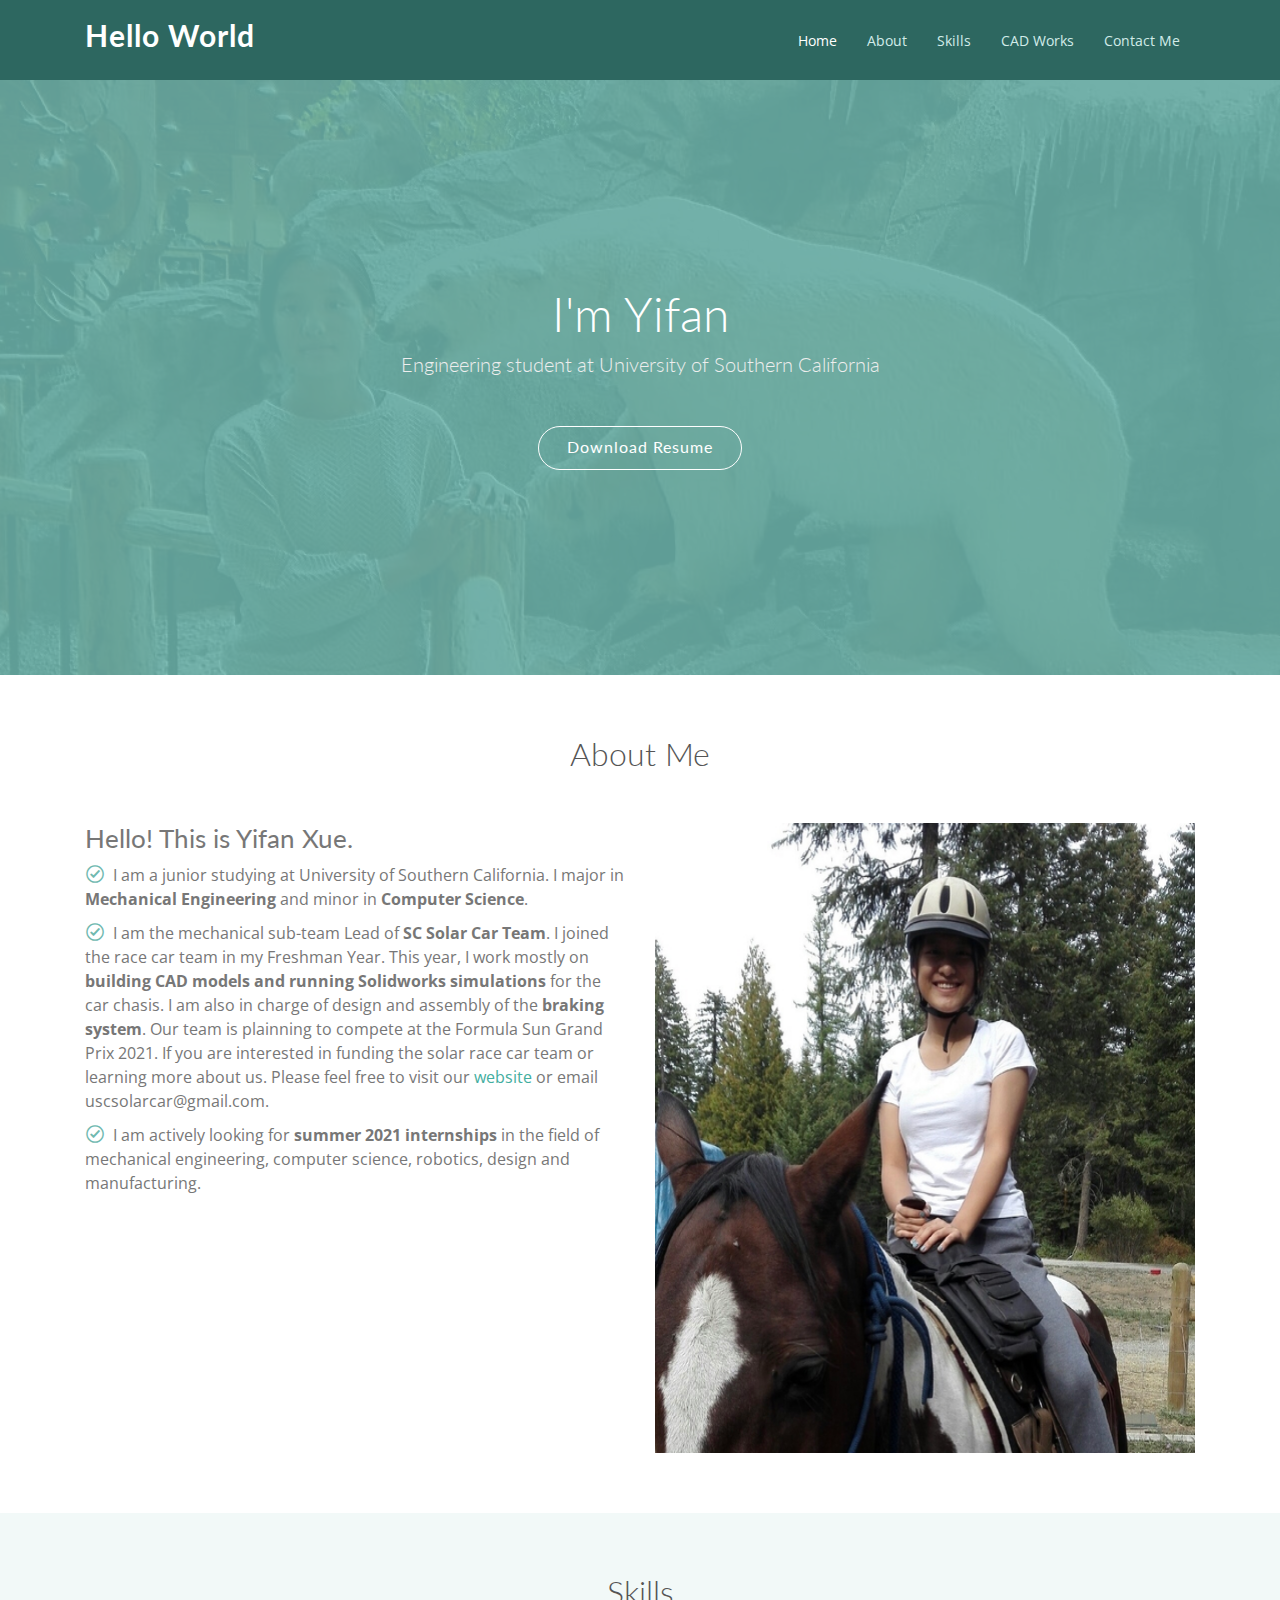
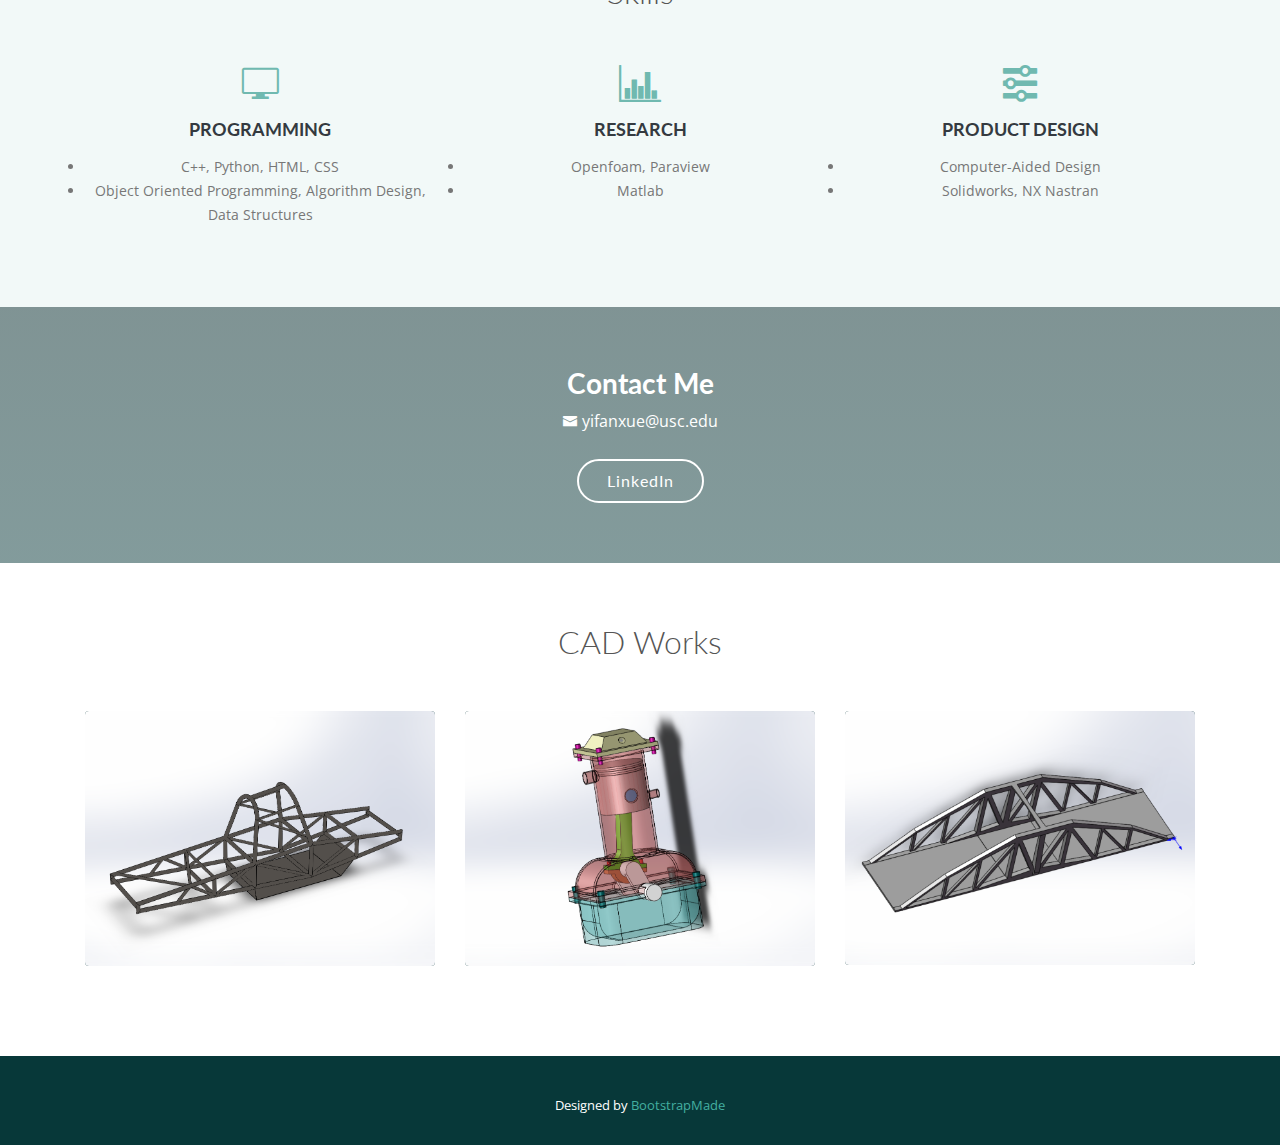
<file: index.html>
<!DOCTYPE html>
<html lang="en">

<head>
  <meta charset="utf-8">
  <meta content="width=device-width, initial-scale=1.0" name="viewport">

  <title>Yifan's Homepage</title>
  <meta content="" name="descriptison">
  <meta content="" name="keywords">

  <!-- Favicons -->
  <link href="assets/img/favicon.png" rel="icon">
  <link href="assets/img/apple-touch-icon.png" rel="apple-touch-icon">

  <!-- Google Fonts -->
  <link href="https://fonts.googleapis.com/css?family=Open+Sans:300,300i,400,400i,600,600i,700,700i|Lato:400,300,700,900" rel="stylesheet">

  <!-- Vendor CSS Files -->
  <link href="assets/vendor/bootstrap/css/bootstrap.min.css" rel="stylesheet">
  <link href="assets/vendor/icofont/icofont.min.css" rel="stylesheet">
  <link href="assets/vendor/venobox/venobox.css" rel="stylesheet">
  <link href="assets/vendor/owl.carousel/assets/owl.carousel.min.css" rel="stylesheet">

  <!-- Template Main CSS File -->
  <link href="assets/css/style.css" rel="stylesheet">

  <!-- =======================================================
  * Template Name: Amoeba - v2.2.0
  * Template URL: https://bootstrapmade.com/free-one-page-bootstrap-template-amoeba/
  * Author: BootstrapMade.com
  * License: https://bootstrapmade.com/license/
  ======================================================== -->
</head>

<body>

  <!-- ======= Header ======= -->
  <header id="header" class="fixed-top">
    <div class="container">

      <div class="logo float-left">
        <h1 class="text-light"><a href="index.html"><span>Hello World</span></a></h1>
        <!-- Uncomment below if you prefer to use an image logo -->
        <!-- <a href="index.html"><img src="assets/img/logo.png" alt="" class="img-fluid"></a>-->
      </div>

      <nav class="nav-menu float-right d-none d-lg-block">
        <ul>
          <li class="active"><a href="index.html">Home</a></li>
          <li><a href="#about">About</a></li>
          <li><a href="#skills">Skills</a></li>
          <li><a href="#CAD">CAD Works</a></li>
          <!-- <li><a href="#coding">Coding Projects</a></li> -->
          <!-- <li><a href="#research">Research</a></li> -->
          <li><a href="#contact">Contact Me</a></li>
        </ul>
      </nav><!-- .nav-menu -->

    </div>
  </header><!-- End #header -->

  <!-- ======= Hero Section ======= -->
  <section id="hero">
    <div class="hero-container">
      <h1>I'm Yifan</h1>
      <h2>Engineering student at University of Southern California</h2>
      <a class="btn-get-started scrollto" href="document/Resume_Yifan Xue.pdf" download>
            Download Resume
      </a>
    </div>
  </section><!-- #hero -->

  <main id="main">

    <!-- ======= About Us Section ======= -->
    <section id="about" class="about">
      <div class="container">

        <div class="section-title">
          <h2>About Me</h2>
        </div>

        <div class="row">
          <div class="col-lg-6 order-1 order-lg-2">
            <img src="assets/img/yf_pic.jpg" class="img-fluid mx-auto d-block  h-70vh alt="">
          </div>
          <div class="col-lg-6 pt-4 pt-lg-0 order-2 order-lg-1">
            <h3>Hello! This is Yifan Xue.</h3>
            <ul>
              <li><i class="icofont-check-circled"></i>
                I am a junior studying at University of Southern California. I major in <a class="font-weight-bold">Mechanical Engineering</a> and minor in <a class="font-weight-bold">Computer Science</a>.
              </li>
              <li><i class="icofont-check-circled"></i>
                I am the mechanical sub-team Lead of <a class="font-weight-bold">SC Solar Car Team</a>. I joined the race car team in my Freshman Year. This year, I work mostly on <a class="font-weight-bold">building CAD models and running Solidworks simulations</a> for the car chasis. I am also in charge of design and assembly of the <a class="font-weight-bold">braking system</a>. Our team is plainning to compete at the Formula Sun Grand Prix 2021. If you are interested in funding the solar race car team or learning more about us. Please feel free to visit our <a href="http://www.uscsolarcar.com/"> website </a> or email uscsolarcar@gmail.com.
              </li>
              <li><i class="icofont-check-circled"></i>
                I am actively looking for <a class="font-weight-bold">summer 2021 internships</a> in the field of mechanical engineering, computer science, robotics, design and manufacturing.
              </li>              
            </ul>
          </div>
        </div>

      </div>
    </section><!-- End About Us Section -->

    <!-- ======= Services Section ======= -->
    <section id="skills" class="skills section-bg">
      <div class="container">

        <div class="section-title">
          <h2>Skills</h2>
        </div>

        <div class="row">
          <div class="col-lg-4 col-md-6 icon-box">
            <div class="icon"><i class="icofont-computer"></i></div>
            <h4 class="title"><a href="">Programming</a></h4>
            <div class="description">
              <li>C++, Python, HTML, CSS</li>
              <li>Object Oriented Programming, Algorithm Design, Data Structures</li>
            </div>
          </div>
          <div class="col-lg-4 col-md-6 icon-box">
            <div class="icon"><i class="icofont-chart-bar-graph"></i></div>
            <h4 class="title"><a href="">Research</a></h4>
            <div class="description">
              <li>Openfoam, Paraview</li>
              <li>Matlab</li>
            </div>          
          </div>
          <div class="col-lg-4 col-md-6 icon-box">
            <div class="icon"><i class="icofont-settings"></i></div>
            <h4 class="title"><a href="">Product Design</a></h4>
            <div class="description">
              <li>Computer-Aided Design</li>
              <li>Solidworks, NX Nastran</li>
            </div>
          </div>
        </div>

      </div>
    </section><!-- End Services Section -->

    <!-- ======= Contact-Me Section ======= -->
    <section class="call-to-action" id="contact">
      <div class="container">

        <div class="text-center">
          <h3>Contact Me</h3>
            <div class="info">
              <p> <i class="icofont-envelope"></i> yifanxue@usc.edu</p>
            </div>
          <a class="cta-btn" href="https://www.linkedin.com/in/yifan-xue-523168178/">LinkedIn</a>
        </div>

      </div>
    </section><!-- End Contact-Me Section -->

    <!-- ======= CAD Works Section ======= -->
    <section id="CAD" class="portfolio">
      <div class="container">

        <div class="section-title">
          <h2>CAD Works</h2>
        </div>

<!--switching bar-->

<!--         <div class="row">
          <div class="col-lg-12">
            <ul id="portfolio-flters">
              <li data-filter="*" class="filter-active">All</li>
              <li data-filter=".filter-app">App</li>
              <li data-filter=".filter-card">Card</li>
              <li data-filter=".filter-web">Web</li>
            </ul>
          </div>
        </div> -->

        <div class="row portfolio-container">

          <div class="col-lg-4 col-md-6 filter-app">
            <div class="portfolio-item">
              <img src="assets/img/chasis_model.PNG" class="img-fluid" alt="">
              <div class="portfolio-info">
                <h3><a href="assets/img/chasis_sim.PNG" data-gall="portfolioGallery" class="venobox" title="Solar Car">
                  <div class="work_detail">
                    <p class="mb-2">SC Solar Car</p>
                    <h4 class="mb-0">Car Chasis & Roll Cage</h4>
                  </div>
                </a></h3>
              </div>
            </div>
          </div>

          <div class="col-lg-4 col-md-6 filter-web">
            <div class="portfolio-item">
              <img src="assets/img/engine.PNG" class="img-fluid" alt="">
              <div class="portfolio-info">
                <h3><a href="assets/img/engine.gif" data-gall="portfolioGallery" class="venobox" title="Engine">
                  <div class="work_detail">
                    <p class="mb-2">Academic Project</p>
                    <h4 class="mb-0">Two Stroke Engine</h4>
                  </div>
                </a></h3>
              </div>
            </div>
          </div>

          <div class="col-lg-4 col-md-6 filter-app">
            <div class="portfolio-item">
              <img src="assets/img/bridge_model.PNG" class="img-fluid" alt="">
              <div class="portfolio-info">
                <h3><a href="assets/img/bridge_sim.PNG" data-gall="portfolioGallery" class="venobox" title="Bridge">
                  <div class="work_detail">
                    <p class="mb-2">Design Project</p>
                    <h4 class="mb-0">3D-Printing Bridge</h4>
                  </div>
                </a></h3>
              </div>
            </div>
          </div>


        </div>

      </div>
    </section><!-- End CAD Works Section -->

  </main><!-- End #main -->

  <!-- ======= Footer ======= -->
  <footer id="footer">
    <div class="container">
      <div class="credits">
        <!-- All the links in the footer should remain intact. -->
        <!-- You can delete the links only if you purchased the pro version. -->
        <!-- Licensing information: https://bootstrapmade.com/license/ -->
        <!-- Purchase the pro version with working PHP/AJAX contact form: https://bootstrapmade.com/free-one-page-bootstrap-template-amoeba/ -->
        Designed by <a href="https://bootstrapmade.com/">BootstrapMade</a>
      </div>
    </div>
  </footer><!-- End #footer -->

  <a href="#" class="back-to-top"><i class="icofont-simple-up"></i></a>

  <!-- Vendor JS Files -->
  <script src="assets/vendor/jquery/jquery.min.js"></script>
  <script src="assets/vendor/bootstrap/js/bootstrap.bundle.min.js"></script>
  <script src="assets/vendor/jquery.easing/jquery.easing.min.js"></script>
  <script src="assets/vendor/php-email-form/validate.js"></script>
  <script src="assets/vendor/isotope-layout/isotope.pkgd.min.js"></script>
  <script src="assets/vendor/venobox/venobox.min.js"></script>
  <script src="assets/vendor/owl.carousel/owl.carousel.min.js"></script>

  <!-- Template Main JS File -->
  <script src="assets/js/main.js"></script>

</body>

</html>
</file>
<file: assets/vendor/venobox/venobox.css>
/* ------ venobox.css --------*/
.vbox-overlay *, .vbox-overlay *:before, .vbox-overlay *:after{
    -webkit-backface-visibility: hidden;
    -webkit-box-sizing:border-box;
    -moz-box-sizing:border-box;
    box-sizing:border-box;
}
.vbox-overlay * { 
    -webkit-backface-visibility: visible;
    backface-visibility: visible;
}
.vbox-overlay{
    display: -webkit-flex;
    display: flex;
    -webkit-flex-direction: column;
    flex-direction: column;
    -webkit-justify-content: center;
    justify-content: center;
    -webkit-align-items: center;
    align-items: center;
    position: fixed;
    left: 0;
    top: 0;
    bottom: 0;
    right: 0;
    z-index: 999999;
}

/* ----- navigation ----- */
.vbox-title{
    width: 100%;
    height: 40px;
    float: left;
    text-align: center;
    line-height: 28px;
    font-size: 12px;
    padding: 6px 50px;
    overflow: hidden;
    position: fixed;
    display: none;
    left: 0;
    z-index: 89;
}
.vbox-close{
    cursor: pointer;
    position: fixed;
    top: -1px;
    right: 0;
    width: 50px;
    height: 40px;
    padding: 6px;
    display: block;
    background-position:10px center;
    overflow: hidden;
    font-size: 24px;
    line-height: 1;
    text-align: center;
    z-index: 99;
}
.vbox-left{
    cursor: pointer;
    position: fixed;
    left: 0;
    height: 40px;
    overflow: hidden;
    line-height: 28px;
    font-size: 12px;
    z-index: 99;
    display: flex;
    align-items:center;
}
.vbox-num{
    display: inline-block;
    margin: 6px 0 6px 15px;
}
/* ----- Social share ----- */
.vbox-share{
    line-height: 28px;
    font-size: 12px;
    overflow: hidden;
    position: fixed;
    left: 0;
    z-index: 98;
    display: flex;
    align-items:center;
    justify-content: center;
    width: 100%;
    text-align: center;
}
.vbox-share svg{
    max-height: 28px;
    width: 28px;
    z-index: 10;
    margin-left: 12px;
    margin-top: 6px;
    margin-bottom: 6px;
    vertical-align: middle;
}


/* ----- navigation ARROWS ----- */
.vbox-next, .vbox-prev{
    position: fixed;
    top: 50%;
    margin-top: -15px;
    overflow: hidden;
    cursor: pointer;
    display: block;
    width: 45px;
    height: 45px;
    z-index: 99;
}
.vbox-next span, .vbox-prev span{
    position: relative;
    width: 20px;
    height: 20px;
    border: 2px solid transparent;
    border-top-color: #B6B6B6;
    border-right-color: #B6B6B6;
    text-indent: -100px;
    position: absolute;
    top: 8px;
    display: block;
}
.vbox-prev{
    left: 15px;
}
.vbox-next{
    right: 15px;
}
.vbox-prev span{
    left: 10px;
    -ms-transform: rotate(-135deg);
    -webkit-transform: rotate(-135deg);
    transform: rotate(-135deg);
}
.vbox-next span{
    -ms-transform: rotate(45deg);
    -webkit-transform: rotate(45deg);
    transform: rotate(45deg);
    right: 10px;
}
/* ------- inline window ------ */
.vbox-inline{
    width: 420px;
    height: 315px;
    height: 70vh;
    padding: 10px;
    background: #fff;
    margin: 0 auto;
    overflow: auto;
    text-align: left;
}
/* ------- Video & iFrames window ------ */
.venoframe{
    max-width: 100%;
    width: 100%;
    border: none;
    width: 100%;
    height: 260px;
    height: 70vh;
}
.venoframe.vbvid{
    height: 260px;
}
@media (min-width: 768px) {
    .venoframe, .vbox-inline{
        width: 90%;
        height: 360px;
        height: 70vh;
    }
    .venoframe.vbvid{
        width: 640px;
        height: 360px;
    }
}
@media (min-width: 992px) {
    .venoframe, .vbox-inline{
        max-width: 1200px;
        width: 80%;
        height: 540px;
        height: 70vh;
    }
    .venoframe.vbvid{
        width: 960px;
        height: 540px;
    }
}
/* 
Please do NOT edit this part! 
or at least read this note: http://i.imgur.com/7C0ws9e.gif
*/
.vbox-open{
    overflow: hidden;
}
.vbox-container{
    position: absolute;
    left: 0;
    right: 0;
    top: 0;
    bottom: 0;
    overflow-x: hidden;
    overflow-y: scroll;
    overflow-scrolling: touch;
    -webkit-overflow-scrolling: touch;
    z-index: 20;
    max-height: 100%;

}

.vbox-content{
    text-align: center;
    float: left;
    width: 100%;
    position: relative;
    overflow: hidden;
    padding: 20px 4%;
}
.vbox-container img{
    max-width: 100%;
    height: auto;
}
.vbox-figlio{
    box-shadow: 0 0 12px rgba(0,0,0,0.19), 0 6px 6px rgba(0,0,0,0.23);
    max-width: 100%;
    text-align: initial;
}
img.vbox-figlio{
    -webkit-user-select: none;
-khtml-user-select: none;
-moz-user-select: none;
-o-user-select: none;
user-select: none;
}
.vbox-content.swipe-left{
    margin-left: -200px !important;
}
.vbox-content.swipe-right{
    margin-left: 200px !important;
}
.vbox-animated{
    webkit-transition: margin 300ms ease-out;
    transition: margin 300ms ease-out;
}

/* ---------- preloader ----------
 * SPINKIT 
 * http://tobiasahlin.com/spinkit/
-------------------------------- */
.sk-double-bounce,.sk-rotating-plane{width:40px;height:40px;margin:40px auto}.sk-rotating-plane{background-color:#333;-webkit-animation:sk-rotatePlane 1.2s infinite ease-in-out;animation:sk-rotatePlane 1.2s infinite ease-in-out}@-webkit-keyframes sk-rotatePlane{0%{-webkit-transform:perspective(120px) rotateX(0) rotateY(0);transform:perspective(120px) rotateX(0) rotateY(0)}50%{-webkit-transform:perspective(120px) rotateX(-180.1deg) rotateY(0);transform:perspective(120px) rotateX(-180.1deg) rotateY(0)}100%{-webkit-transform:perspective(120px) rotateX(-180deg) rotateY(-179.9deg);transform:perspective(120px) rotateX(-180deg) rotateY(-179.9deg)}}@keyframes sk-rotatePlane{0%{-webkit-transform:perspective(120px) rotateX(0) rotateY(0);transform:perspective(120px) rotateX(0) rotateY(0)}50%{-webkit-transform:perspective(120px) rotateX(-180.1deg) rotateY(0);transform:perspective(120px) rotateX(-180.1deg) rotateY(0)}100%{-webkit-transform:perspective(120px) rotateX(-180deg) rotateY(-179.9deg);transform:perspective(120px) rotateX(-180deg) rotateY(-179.9deg)}}.sk-double-bounce{position:relative}.sk-double-bounce .sk-child{width:100%;height:100%;border-radius:50%;background-color:#333;opacity:.6;position:absolute;top:0;left:0;-webkit-animation:sk-doubleBounce 2s infinite ease-in-out;animation:sk-doubleBounce 2s infinite ease-in-out}.sk-chasing-dots .sk-child,.sk-spinner-pulse,.sk-three-bounce .sk-child{background-color:#333;border-radius:100%}.sk-double-bounce .sk-double-bounce2{-webkit-animation-delay:-1s;animation-delay:-1s}@-webkit-keyframes sk-doubleBounce{0%,100%{-webkit-transform:scale(0);transform:scale(0)}50%{-webkit-transform:scale(1);transform:scale(1)}}@keyframes sk-doubleBounce{0%,100%{-webkit-transform:scale(0);transform:scale(0)}50%{-webkit-transform:scale(1);transform:scale(1)}}.sk-wave{margin:40px auto;width:50px;height:40px;text-align:center;font-size:10px}.sk-wave .sk-rect{background-color:#333;height:100%;width:6px;display:inline-block;-webkit-animation:sk-waveStretchDelay 1.2s infinite ease-in-out;animation:sk-waveStretchDelay 1.2s infinite ease-in-out}.sk-wave .sk-rect1{-webkit-animation-delay:-1.2s;animation-delay:-1.2s}.sk-wave .sk-rect2{-webkit-animation-delay:-1.1s;animation-delay:-1.1s}.sk-wave .sk-rect3{-webkit-animation-delay:-1s;animation-delay:-1s}.sk-wave .sk-rect4{-webkit-animation-delay:-.9s;animation-delay:-.9s}.sk-wave .sk-rect5{-webkit-animation-delay:-.8s;animation-delay:-.8s}@-webkit-keyframes sk-waveStretchDelay{0%,100%,40%{-webkit-transform:scaleY(.4);transform:scaleY(.4)}20%{-webkit-transform:scaleY(1);transform:scaleY(1)}}@keyframes sk-waveStretchDelay{0%,100%,40%{-webkit-transform:scaleY(.4);transform:scaleY(.4)}20%{-webkit-transform:scaleY(1);transform:scaleY(1)}}.sk-wandering-cubes{margin:40px auto;width:40px;height:40px;position:relative}.sk-wandering-cubes .sk-cube{background-color:#333;width:10px;height:10px;position:absolute;top:0;left:0;-webkit-animation:sk-wanderingCube 1.8s ease-in-out -1.8s infinite both;animation:sk-wanderingCube 1.8s ease-in-out -1.8s infinite both}.sk-chasing-dots,.sk-spinner-pulse{width:40px;height:40px;margin:40px auto}.sk-wandering-cubes .sk-cube2{-webkit-animation-delay:-.9s;animation-delay:-.9s}@-webkit-keyframes sk-wanderingCube{0%{-webkit-transform:rotate(0);transform:rotate(0)}25%{-webkit-transform:translateX(30px) rotate(-90deg) scale(.5);transform:translateX(30px) rotate(-90deg) scale(.5)}50%{-webkit-transform:translateX(30px) translateY(30px) rotate(-179deg);transform:translateX(30px) translateY(30px) rotate(-179deg)}50.1%{-webkit-transform:translateX(30px) translateY(30px) rotate(-180deg);transform:translateX(30px) translateY(30px) rotate(-180deg)}75%{-webkit-transform:translateX(0) translateY(30px) rotate(-270deg) scale(.5);transform:translateX(0) translateY(30px) rotate(-270deg) scale(.5)}100%{-webkit-transform:rotate(-360deg);transform:rotate(-360deg)}}@keyframes sk-wanderingCube{0%{-webkit-transform:rotate(0);transform:rotate(0)}25%{-webkit-transform:translateX(30px) rotate(-90deg) scale(.5);transform:translateX(30px) rotate(-90deg) scale(.5)}50%{-webkit-transform:translateX(30px) translateY(30px) rotate(-179deg);transform:translateX(30px) translateY(30px) rotate(-179deg)}50.1%{-webkit-transform:translateX(30px) translateY(30px) rotate(-180deg);transform:translateX(30px) translateY(30px) rotate(-180deg)}75%{-webkit-transform:translateX(0) translateY(30px) rotate(-270deg) scale(.5);transform:translateX(0) translateY(30px) rotate(-270deg) scale(.5)}100%{-webkit-transform:rotate(-360deg);transform:rotate(-360deg)}}.sk-spinner-pulse{-webkit-animation:sk-pulseScaleOut 1s infinite ease-in-out;animation:sk-pulseScaleOut 1s infinite ease-in-out}@-webkit-keyframes sk-pulseScaleOut{0%{-webkit-transform:scale(0);transform:scale(0)}100%{-webkit-transform:scale(1);transform:scale(1);opacity:0}}@keyframes sk-pulseScaleOut{0%{-webkit-transform:scale(0);transform:scale(0)}100%{-webkit-transform:scale(1);transform:scale(1);opacity:0}}.sk-chasing-dots{position:relative;text-align:center;-webkit-animation:sk-chasingDotsRotate 2s infinite linear;animation:sk-chasingDotsRotate 2s infinite linear}.sk-chasing-dots .sk-child{width:60%;height:60%;display:inline-block;position:absolute;top:0;-webkit-animation:sk-chasingDotsBounce 2s infinite ease-in-out;animation:sk-chasingDotsBounce 2s infinite ease-in-out}.sk-chasing-dots .sk-dot2{top:auto;bottom:0;-webkit-animation-delay:-1s;animation-delay:-1s}@-webkit-keyframes sk-chasingDotsRotate{100%{-webkit-transform:rotate(360deg);transform:rotate(360deg)}}@keyframes sk-chasingDotsRotate{100%{-webkit-transform:rotate(360deg);transform:rotate(360deg)}}@-webkit-keyframes sk-chasingDotsBounce{0%,100%{-webkit-transform:scale(0);transform:scale(0)}50%{-webkit-transform:scale(1);transform:scale(1)}}@keyframes sk-chasingDotsBounce{0%,100%{-webkit-transform:scale(0);transform:scale(0)}50%{-webkit-transform:scale(1);transform:scale(1)}}.sk-three-bounce{margin:40px auto;width:80px;text-align:center}.sk-three-bounce .sk-child{width:20px;height:20px;display:inline-block;-webkit-animation:sk-three-bounce 1.4s ease-in-out 0s infinite both;animation:sk-three-bounce 1.4s ease-in-out 0s infinite both}.sk-circle .sk-child:before,.sk-fading-circle .sk-circle:before{display:block;border-radius:100%;content:'';background-color:#333}.sk-three-bounce .sk-bounce1{-webkit-animation-delay:-.32s;animation-delay:-.32s}.sk-three-bounce .sk-bounce2{-webkit-animation-delay:-.16s;animation-delay:-.16s}@-webkit-keyframes sk-three-bounce{0%,100%,80%{-webkit-transform:scale(0);transform:scale(0)}40%{-webkit-transform:scale(1);transform:scale(1)}}@keyframes sk-three-bounce{0%,100%,80%{-webkit-transform:scale(0);transform:scale(0)}40%{-webkit-transform:scale(1);transform:scale(1)}}.sk-circle{margin:40px auto;width:40px;height:40px;position:relative}.sk-circle .sk-child{width:100%;height:100%;position:absolute;left:0;top:0}.sk-circle .sk-child:before{margin:0 auto;width:15%;height:15%;-webkit-animation:sk-circleBounceDelay 1.2s infinite ease-in-out both;animation:sk-circleBounceDelay 1.2s infinite ease-in-out both}.sk-circle .sk-circle2{-webkit-transform:rotate(30deg);-ms-transform:rotate(30deg);transform:rotate(30deg)}.sk-circle .sk-circle3{-webkit-transform:rotate(60deg);-ms-transform:rotate(60deg);transform:rotate(60deg)}.sk-circle .sk-circle4{-webkit-transform:rotate(90deg);-ms-transform:rotate(90deg);transform:rotate(90deg)}.sk-circle .sk-circle5{-webkit-transform:rotate(120deg);-ms-transform:rotate(120deg);transform:rotate(120deg)}.sk-circle .sk-circle6{-webkit-transform:rotate(150deg);-ms-transform:rotate(150deg);transform:rotate(150deg)}.sk-circle .sk-circle7{-webkit-transform:rotate(180deg);-ms-transform:rotate(180deg);transform:rotate(180deg)}.sk-circle .sk-circle8{-webkit-transform:rotate(210deg);-ms-transform:rotate(210deg);transform:rotate(210deg)}.sk-circle .sk-circle9{-webkit-transform:rotate(240deg);-ms-transform:rotate(240deg);transform:rotate(240deg)}.sk-circle .sk-circle10{-webkit-transform:rotate(270deg);-ms-transform:rotate(270deg);transform:rotate(270deg)}.sk-circle .sk-circle11{-webkit-transform:rotate(300deg);-ms-transform:rotate(300deg);transform:rotate(300deg)}.sk-circle .sk-circle12{-webkit-transform:rotate(330deg);-ms-transform:rotate(330deg);transform:rotate(330deg)}.sk-circle .sk-circle2:before{-webkit-animation-delay:-1.1s;animation-delay:-1.1s}.sk-circle .sk-circle3:before{-webkit-animation-delay:-1s;animation-delay:-1s}.sk-circle .sk-circle4:before{-webkit-animation-delay:-.9s;animation-delay:-.9s}.sk-circle .sk-circle5:before{-webkit-animation-delay:-.8s;animation-delay:-.8s}.sk-circle .sk-circle6:before{-webkit-animation-delay:-.7s;animation-delay:-.7s}.sk-circle .sk-circle7:before{-webkit-animation-delay:-.6s;animation-delay:-.6s}.sk-circle .sk-circle8:before{-webkit-animation-delay:-.5s;animation-delay:-.5s}.sk-circle .sk-circle9:before{-webkit-animation-delay:-.4s;animation-delay:-.4s}.sk-circle .sk-circle10:before{-webkit-animation-delay:-.3s;animation-delay:-.3s}.sk-circle .sk-circle11:before{-webkit-animation-delay:-.2s;animation-delay:-.2s}.sk-circle .sk-circle12:before{-webkit-animation-delay:-.1s;animation-delay:-.1s}@-webkit-keyframes sk-circleBounceDelay{0%,100%,80%{-webkit-transform:scale(0);transform:scale(0)}40%{-webkit-transform:scale(1);transform:scale(1)}}@keyframes sk-circleBounceDelay{0%,100%,80%{-webkit-transform:scale(0);transform:scale(0)}40%{-webkit-transform:scale(1);transform:scale(1)}}.sk-cube-grid{width:40px;height:40px;margin:40px auto}.sk-cube-grid .sk-cube{width:33.33%;height:33.33%;background-color:#333;float:left;-webkit-animation:sk-cubeGridScaleDelay 1.3s infinite ease-in-out;animation:sk-cubeGridScaleDelay 1.3s infinite ease-in-out}.sk-cube-grid .sk-cube1{-webkit-animation-delay:.2s;animation-delay:.2s}.sk-cube-grid .sk-cube2{-webkit-animation-delay:.3s;animation-delay:.3s}.sk-cube-grid .sk-cube3{-webkit-animation-delay:.4s;animation-delay:.4s}.sk-cube-grid .sk-cube4{-webkit-animation-delay:.1s;animation-delay:.1s}.sk-cube-grid .sk-cube5{-webkit-animation-delay:.2s;animation-delay:.2s}.sk-cube-grid .sk-cube6{-webkit-animation-delay:.3s;animation-delay:.3s}.sk-cube-grid .sk-cube7{-webkit-animation-delay:0ms;animation-delay:0ms}.sk-cube-grid .sk-cube8{-webkit-animation-delay:.1s;animation-delay:.1s}.sk-cube-grid .sk-cube9{-webkit-animation-delay:.2s;animation-delay:.2s}@-webkit-keyframes sk-cubeGridScaleDelay{0%,100%,70%{-webkit-transform:scale3D(1,1,1);transform:scale3D(1,1,1)}35%{-webkit-transform:scale3D(0,0,1);transform:scale3D(0,0,1)}}@keyframes sk-cubeGridScaleDelay{0%,100%,70%{-webkit-transform:scale3D(1,1,1);transform:scale3D(1,1,1)}35%{-webkit-transform:scale3D(0,0,1);transform:scale3D(0,0,1)}}.sk-fading-circle{margin:40px auto;width:40px;height:40px;position:relative}.sk-fading-circle .sk-circle{width:100%;height:100%;position:absolute;left:0;top:0}.sk-fading-circle .sk-circle:before{margin:0 auto;width:15%;height:15%;-webkit-animation:sk-circleFadeDelay 1.2s infinite ease-in-out both;animation:sk-circleFadeDelay 1.2s infinite ease-in-out both}.sk-fading-circle .sk-circle2{-webkit-transform:rotate(30deg);-ms-transform:rotate(30deg);transform:rotate(30deg)}.sk-fading-circle .sk-circle3{-webkit-transform:rotate(60deg);-ms-transform:rotate(60deg);transform:rotate(60deg)}.sk-fading-circle .sk-circle4{-webkit-transform:rotate(90deg);-ms-transform:rotate(90deg);transform:rotate(90deg)}.sk-fading-circle .sk-circle5{-webkit-transform:rotate(120deg);-ms-transform:rotate(120deg);transform:rotate(120deg)}.sk-fading-circle .sk-circle6{-webkit-transform:rotate(150deg);-ms-transform:rotate(150deg);transform:rotate(150deg)}.sk-fading-circle .sk-circle7{-webkit-transform:rotate(180deg);-ms-transform:rotate(180deg);transform:rotate(180deg)}.sk-fading-circle .sk-circle8{-webkit-transform:rotate(210deg);-ms-transform:rotate(210deg);transform:rotate(210deg)}.sk-fading-circle .sk-circle9{-webkit-transform:rotate(240deg);-ms-transform:rotate(240deg);transform:rotate(240deg)}.sk-fading-circle .sk-circle10{-webkit-transform:rotate(270deg);-ms-transform:rotate(270deg);transform:rotate(270deg)}.sk-fading-circle .sk-circle11{-webkit-transform:rotate(300deg);-ms-transform:rotate(300deg);transform:rotate(300deg)}.sk-fading-circle .sk-circle12{-webkit-transform:rotate(330deg);-ms-transform:rotate(330deg);transform:rotate(330deg)}.sk-fading-circle .sk-circle2:before{-webkit-animation-delay:-1.1s;animation-delay:-1.1s}.sk-fading-circle .sk-circle3:before{-webkit-animation-delay:-1s;animation-delay:-1s}.sk-fading-circle .sk-circle4:before{-webkit-animation-delay:-.9s;animation-delay:-.9s}.sk-fading-circle .sk-circle5:before{-webkit-animation-delay:-.8s;animation-delay:-.8s}.sk-fading-circle .sk-circle6:before{-webkit-animation-delay:-.7s;animation-delay:-.7s}.sk-fading-circle .sk-circle7:before{-webkit-animation-delay:-.6s;animation-delay:-.6s}.sk-fading-circle .sk-circle8:before{-webkit-animation-delay:-.5s;animation-delay:-.5s}.sk-fading-circle .sk-circle9:before{-webkit-animation-delay:-.4s;animation-delay:-.4s}.sk-fading-circle .sk-circle10:before{-webkit-animation-delay:-.3s;animation-delay:-.3s}.sk-fading-circle .sk-circle11:before{-webkit-animation-delay:-.2s;animation-delay:-.2s}.sk-fading-circle .sk-circle12:before{-webkit-animation-delay:-.1s;animation-delay:-.1s}@-webkit-keyframes sk-circleFadeDelay{0%,100%,39%{opacity:0}40%{opacity:1}}@keyframes sk-circleFadeDelay{0%,100%,39%{opacity:0}40%{opacity:1}}.sk-folding-cube{margin:40px auto;width:40px;height:40px;position:relative;-webkit-transform:rotateZ(45deg);transform:rotateZ(45deg)}.sk-folding-cube .sk-cube{float:left;width:50%;height:50%;position:relative;-webkit-transform:scale(1.1);-ms-transform:scale(1.1);transform:scale(1.1)}.sk-folding-cube .sk-cube:before{content:'';position:absolute;top:0;left:0;width:100%;height:100%;background-color:#333;-webkit-animation:sk-foldCubeAngle 2.4s infinite linear both;animation:sk-foldCubeAngle 2.4s infinite linear both;-webkit-transform-origin:100% 100%;-ms-transform-origin:100% 100%;transform-origin:100% 100%}.sk-folding-cube .sk-cube2{-webkit-transform:scale(1.1) rotateZ(90deg);transform:scale(1.1) rotateZ(90deg)}.sk-folding-cube .sk-cube3{-webkit-transform:scale(1.1) rotateZ(180deg);transform:scale(1.1) rotateZ(180deg)}.sk-folding-cube .sk-cube4{-webkit-transform:scale(1.1) rotateZ(270deg);transform:scale(1.1) rotateZ(270deg)}.sk-folding-cube .sk-cube2:before{-webkit-animation-delay:.3s;animation-delay:.3s}.sk-folding-cube .sk-cube3:before{-webkit-animation-delay:.6s;animation-delay:.6s}.sk-folding-cube .sk-cube4:before{-webkit-animation-delay:.9s;animation-delay:.9s}@-webkit-keyframes sk-foldCubeAngle{0%,10%{-webkit-transform:perspective(140px) rotateX(-180deg);transform:perspective(140px) rotateX(-180deg);opacity:0}25%,75%{-webkit-transform:perspective(140px) rotateX(0);transform:perspective(140px) rotateX(0);opacity:1}100%,90%{-webkit-transform:perspective(140px) rotateY(180deg);transform:perspective(140px) rotateY(180deg);opacity:0}}@keyframes sk-foldCubeAngle{0%,10%{-webkit-transform:perspective(140px) rotateX(-180deg);transform:perspective(140px) rotateX(-180deg);opacity:0}25%,75%{-webkit-transform:perspective(140px) rotateX(0);transform:perspective(140px) rotateX(0);opacity:1}100%,90%{-webkit-transform:perspective(140px) rotateY(180deg);transform:perspective(140px) rotateY(180deg);opacity:0}}
</file>
<file: assets/css/style.css>
/**
* Template Name: Amoeba - v2.2.0
* Template URL: https://bootstrapmade.com/free-one-page-bootstrap-template-amoeba/
* Author: BootstrapMade.com
* License: https://bootstrapmade.com/license/
*/

/*--------------------------------------------------------------
# General
--------------------------------------------------------------*/
body {
  font-family: "Open Sans", sans-serif;
  color: #777;
}

a {
  color: #43aea0;
}

a:hover {
  color: #00d3b8;
  text-decoration: none;
}

h1, h2, h3, h4, h5, h6, .font-primary {
  font-family: "Lato", sans-serif;
}

.h-70vh {
    height: 70vh;
}


/*--------------------------------------------------------------
# Back to top button
--------------------------------------------------------------*/
.back-to-top {
  position: fixed;
  display: none;
  width: 40px;
  height: 40px;
  border-radius: 3px;
  right: 15px;
  bottom: 15px;
  background: #70b9b0;
  color: #fff;
  transition: display 0.5s ease-in-out;
  z-index: 99999;
}

.back-to-top i {
  font-size: 24px;
  position: absolute;
  top: 8px;
  left: 8px;
}

.back-to-top:hover {
  color: #fff;
  background: #8bc6bf;
  transition: background 0.2s ease-in-out;
}

/*--------------------------------------------------------------
# Header
--------------------------------------------------------------*/
#header {
  height: 80px;
  transition: all 0.5s;
  z-index: 997;
  transition: all 0.5s;
  padding: 20px 0;
  background: #2d6760;
}

#header.header-scrolled {
  background: #1d443f;
  height: 60px;
  padding: 10px 0;
}

#header .logo h1 {
  font-size: 30px;
  margin: 0;
  padding: 0;
  line-height: 1;
  font-weight: 700;
  letter-spacing: 1px;
}

#header .logo h1 a, #header .logo h1 a:hover {
  color: #fff;
  text-decoration: none;
}

#header .logo img {
  padding: 0;
  margin: 0;
  max-height: 40px;
}

@media (max-width: 768px) {
  #header .logo h1 {
    font-size: 28px;
    padding: 8px 0;
  }
}

#main {
  margin-top: 80px;
}

/*--------------------------------------------------------------
# Navigation Menu
--------------------------------------------------------------*/
/* Desktop Navigation */
.nav-menu, .nav-menu * {
  margin: 0;
  padding: 0;
  list-style: none;
}

.nav-menu > ul > li {
  position: relative;
  white-space: nowrap;
  float: left;
}

.nav-menu a {
  display: block;
  position: relative;
  color: #d2ece9;
  padding: 10px 15px;
  transition: 0.3s;
  font-size: 14px;
  font-family: "Open Sans", sans-serif;
}

.nav-menu a:hover, .nav-menu .active > a, .nav-menu li:hover > a {
  color: #fff;
  text-decoration: none;
}

.nav-menu .drop-down ul {
  display: block;
  position: absolute;
  left: 0;
  top: calc(100% - 30px);
  z-index: 99;
  opacity: 0;
  visibility: hidden;
  padding: 10px 0;
  background: #fff;
  box-shadow: 0px 0px 30px rgba(127, 137, 161, 0.25);
  transition: ease all 0.3s;
}

.nav-menu .drop-down:hover > ul {
  opacity: 1;
  top: 100%;
  visibility: visible;
}

.nav-menu .drop-down li {
  min-width: 180px;
  position: relative;
}

.nav-menu .drop-down ul a {
  padding: 10px 20px;
  font-size: 14px;
  font-weight: 500;
  text-transform: none;
  color: #25564f;
}

.nav-menu .drop-down ul a:hover, .nav-menu .drop-down ul .active > a, .nav-menu .drop-down ul li:hover > a {
  color: #70b9b0;
}

.nav-menu .drop-down > a:after {
  content: "\ea99";
  font-family: IcoFont;
  padding-left: 5px;
}

.nav-menu .drop-down .drop-down ul {
  top: 0;
  left: calc(100% - 30px);
}

.nav-menu .drop-down .drop-down:hover > ul {
  opacity: 1;
  top: 0;
  left: 100%;
}

.nav-menu .drop-down .drop-down > a {
  padding-right: 35px;
}

.nav-menu .drop-down .drop-down > a:after {
  content: "\eaa0";
  font-family: IcoFont;
  position: absolute;
  right: 15px;
}

@media (max-width: 1366px) {
  .nav-menu .drop-down .drop-down ul {
    left: -90%;
  }
  .nav-menu .drop-down .drop-down:hover > ul {
    left: -100%;
  }
  .nav-menu .drop-down .drop-down > a:after {
    content: "\ea9d";
  }
}

/* Mobile Navigation */
.mobile-nav {
  position: fixed;
  top: 0;
  bottom: 0;
  z-index: 9999;
  overflow-y: auto;
  left: -260px;
  width: 260px;
  padding-top: 18px;
  background: #01292a;
  transition: 0.4s;
}

.mobile-nav * {
  margin: 0;
  padding: 0;
  list-style: none;
}

.mobile-nav a {
  display: block;
  position: relative;
  color: #d2ece9;
  padding: 10px 20px;
  font-weight: 500;
}

.mobile-nav a:hover, .mobile-nav .active > a, .mobile-nav li:hover > a {
  color: #9cd5ce;
  text-decoration: none;
}

.mobile-nav .drop-down > a:after {
  content: "\ea99";
  font-family: IcoFont;
  padding-left: 10px;
  position: absolute;
  right: 15px;
}

.mobile-nav .active.drop-down > a:after {
  content: "\eaa0";
}

.mobile-nav .drop-down > a {
  padding-right: 35px;
}

.mobile-nav .drop-down ul {
  display: none;
  overflow: hidden;
}

.mobile-nav .drop-down li {
  padding-left: 20px;
}

.mobile-nav-toggle {
  position: fixed;
  right: 15px;
  top: 15px;
  z-index: 9998;
  border: 0;
  background: none;
  font-size: 24px;
  transition: all 0.4s;
  outline: none !important;
  line-height: 1;
  cursor: pointer;
  text-align: right;
}

.mobile-nav-toggle i {
  color: #fff;
}

.mobile-nav-overly {
  width: 100%;
  height: 100%;
  z-index: 9997;
  top: 0;
  left: 0;
  position: fixed;
  background: rgba(1, 41, 42, 0.9);
  overflow: hidden;
  display: none;
}

.mobile-nav-active {
  overflow: hidden;
}

.mobile-nav-active .mobile-nav {
  left: 0;
}

.mobile-nav-active .mobile-nav-toggle i {
  color: #fff;
}

/*--------------------------------------------------------------
# Hero Section
--------------------------------------------------------------*/
#hero {
  width: 100%;
  height: 75vh;
  background: url("../img/profile_pic.jpg") top center;
  background-size: cover;
  position: relative;
  margin-bottom: -80px;
}

#hero:before {
  content: "";
  background: rgba(112, 185, 176, 0.85);
  position: absolute;
  bottom: 0;
  top: 0;
  left: 0;
  right: 0;
}

#hero .hero-container {
  position: absolute;
  bottom: 0;
  top: 0;
  left: 0;
  right: 0;
  display: flex;
  padding-top: 80px;
  justify-content: center;
  align-items: center;
  flex-direction: column;
  text-align: center;
}

#hero h1 {
  margin: 0 0 10px 0;
  font-size: 48px;
  font-weight: 300;
  line-height: 56px;
  color: #fff;
}

#hero h2 {
  color: #eee;
  margin-bottom: 50px;
  font-size: 20px;
  font-weight: 300;
}

#hero .btn-get-started {
  font-family: "Lato", sans-serif;
  font-weight: 400;
  font-size: 16px;
  letter-spacing: 1px;
  display: inline-block;
  padding: 8px 28px 10px 28px;
  border-radius: 50px;
  transition: 0.5s;
  border: 1px solid #fff;
  color: #fff;
}

#hero .btn-get-started:hover {
  background: #fff;
  color: #70b9b0;
  border: 1px solid #70b9b0;
}

@media (min-width: 1024px) {
  #hero {
    background-attachment: fixed;
  }
}

@media (max-width: 768px) {
  #hero h1 {
    font-size: 28px;
    line-height: 36px;
  }
  #hero h2 {
    font-size: 18px;
    line-height: 24px;
    margin-bottom: 30px;
  }
}

/*--------------------------------------------------------------
# Sections General
--------------------------------------------------------------*/
section {
  padding: 60px 0;
}

.section-bg {
  background-color: #f2f9f8;
}

.section-title {
  text-align: center;
  padding-bottom: 30px;
}

.section-title h2 {
  font-size: 32px;
  font-weight: 300;
  margin-bottom: 20px;
  padding-bottom: 0;
  color: #555;
}

.section-title p {
  margin-bottom: 0;
}

/*--------------------------------------------------------------
# Breadcrumbs
--------------------------------------------------------------*/
.breadcrumbs {
  padding: 20px 0;
  background-color: #f6fafa;
  min-height: 40px;
  margin-top: 80px;
}

.breadcrumbs h2 {
  font-size: 24px;
  font-weight: 300;
  margin: 0;
}

@media (max-width: 992px) {
  .breadcrumbs h2 {
    margin: 0 0 10px 0;
  }
}

.breadcrumbs ol {
  display: flex;
  flex-wrap: wrap;
  list-style: none;
  padding: 0;
  margin: 0;
  font-size: 14px;
}

.breadcrumbs ol li + li {
  padding-left: 10px;
}

.breadcrumbs ol li + li::before {
  display: inline-block;
  padding-right: 10px;
  color: #6c757d;
  content: "/";
}

@media (max-width: 768px) {
  .breadcrumbs .d-flex {
    display: block !important;
  }
  .breadcrumbs ol {
    display: block;
  }
  .breadcrumbs ol li {
    display: inline-block;
  }
}

/*--------------------------------------------------------------
# About Us
--------------------------------------------------------------*/
.about h3 {
  font-weight: 400;
  font-size: 26px;
}

.about ul {
  list-style: none;
  padding: 0;
}

.about ul li {
  padding-bottom: 10px;
}

.about ul i {
  font-size: 20px;
  padding-right: 4px;
  color: #70b9b0;
}

.about p:last-child {
  margin-bottom: 0;
}

/*--------------------------------------------------------------
# Services
--------------------------------------------------------------*/
.skills .icon-box {
  margin-bottom: 20px;
  text-align: center;
}

.skills .icon {
  display: flex;
  justify-content: center;
  margin-bottom: 15px;
}

.skills .icon i {
  color: #70b9b0;
  font-size: 42px;
}

.skills .title {
  font-weight: 700;
  margin-bottom: 15px;
  font-size: 18px;
  text-transform: uppercase;
}

.skills .title a {
  color: #343a40;
  transition: 0.3s;
}

.skills .icon-box:hover .title a {
  color: #70b9b0;
}

.skills .description {
  line-height: 24px;
  font-size: 14px;
}

/*--------------------------------------------------------------
# Call To Action
--------------------------------------------------------------*/
.call-to-action {
  background: linear-gradient(rgba(1, 41, 42, 0.5), rgba(7, 56, 57, 0.5)), url("../img/call-to-action-bg.jpg") fixed center center;
  background-size: cover;
  padding: 60px 0;
}

.call-to-action h3 {
  color: #fff;
  font-size: 28px;
  font-weight: 700;
}

.call-to-action p {
  color: #fff;
}

.call-to-action .cta-btn {
  font-family: "Lato", sans-serif;
  font-weight: 400;
  font-size: 16px;
  letter-spacing: 1px;
  display: inline-block;
  padding: 8px 28px;
  border-radius: 25px;
  transition: 0.5s;
  margin-top: 10px;
  border: 2px solid #fff;
  color: #fff;
}

.call-to-action .cta-btn:hover {
  background: #70b9b0;
  border: 2px solid #70b9b0;
}

/*--------------------------------------------------------------
# Our Portfolio
--------------------------------------------------------------*/
.portfolio {
  padding: 60px 0;
}

.portfolio #portfolio-flters {
  padding: 0;
  margin: 0 0 35px 0;
  list-style: none;
  text-align: center;
}

.portfolio #portfolio-flters li {
  cursor: pointer;
  margin: 0 15px 15px 0;
  display: inline-block;
  padding: 10px 20px;
  font-size: 12px;
  line-height: 20px;
  color: #777;
  border-radius: 4px;
  text-transform: uppercase;
  background: white;
  margin-bottom: 5px;
  transition: all 0.3s ease-in-out;
}

.portfolio #portfolio-flters li:hover, .portfolio #portfolio-flters li.filter-active {
  background: #70b9b0;
  color: #fff;
}

.portfolio #portfolio-flters li:last-child {
  margin-right: 0;
}

.portfolio .portfolio-item {
  background: #073839;
  overflow: hidden;
  min-height: 200px;
  position: relative;
  border-radius: 4px;
  margin: 0 0 30px 0;
}

.portfolio .portfolio-item img {
  transition: all 0.3s ease-in-out;
}

.portfolio .portfolio-item .portfolio-info {
  opacity: 0;
  position: absolute;
  transition: all .3s linear;
  text-align: center;
  top: 10%;
  left: 0;
  right: 0;
}

.portfolio .portfolio-item .portfolio-info h3 {
  font-size: 22px;
}

.portfolio .portfolio-item .portfolio-info h3 a {
  color: #fff;
  font-weight: bold;
}

.portfolio .portfolio-item .portfolio-info a i {
  color: #fff;
  font-size: 24px;
  transition: 0.3s;
  margin: 4px;
}

.portfolio .portfolio-item .portfolio-info a i:hover {
  color: #70b9b0;
}

.portfolio .portfolio-item:hover img {
  opacity: 0.4;
  transform: scale(1.1);
}

.portfolio .portfolio-item:hover .portfolio-info {
  opacity: 1;
  top: calc(50% - 30px);
}

/*--------------------------------------------------------------
# Portfolio Details
--------------------------------------------------------------*/
.portfolio-details {
  padding-top: 30px;
}

.portfolio-details .portfolio-details-container {
  position: relative;
}

.portfolio-details .portfolio-details-carousel {
  position: relative;
  z-index: 1;
}

.portfolio-details .portfolio-details-carousel .owl-nav, .portfolio-details .portfolio-details-carousel .owl-dots {
  margin-top: 5px;
  text-align: left;
}

.portfolio-details .portfolio-details-carousel .owl-dot {
  display: inline-block;
  margin: 0 10px 0 0;
  width: 12px;
  height: 12px;
  border-radius: 50%;
  background-color: #ddd !important;
}

.portfolio-details .portfolio-details-carousel .owl-dot.active {
  background-color: #70b9b0 !important;
}

.portfolio-details .portfolio-info {
  padding: 30px;
  position: absolute;
  right: 0;
  bottom: -70px;
  background: #fff;
  box-shadow: 0px 2px 15px rgba(0, 0, 0, 0.1);
  z-index: 2;
}

.portfolio-details .portfolio-info h3 {
  font-size: 22px;
  font-weight: 700;
  margin-bottom: 20px;
  padding-bottom: 20px;
  border-bottom: 1px solid #eee;
}

.portfolio-details .portfolio-info ul {
  list-style: none;
  padding: 0;
  font-size: 15px;
}

.portfolio-details .portfolio-info ul li + li {
  margin-top: 10px;
}

.portfolio-details .portfolio-description {
  padding-top: 50px;
}

.portfolio-details .portfolio-description h2 {
  width: 50%;
  font-size: 26px;
  font-weight: 700;
  margin-bottom: 20px;
}

.portfolio-details .portfolio-description p {
  padding: 0 0 0 0;
}

@media (max-width: 768px) {
  .portfolio-details .portfolio-description h2 {
    width: 100%;
  }
  .portfolio-details .portfolio-info {
    position: static;
    margin-top: 30px;
  }
}

.work_detail {
    opacity: 0;
    color: #ffffff;
    width: 100%;
    padding: 20px;
    box-sizing: border-box;
    position: absolute;
    left: 0;
    overflow: hidden;
    transition: all 0.27s cubic-bezier(0.3, 0.1, 0.58, 1);
}

.work_detail h4 {
    font-size: 18px;
}

.work_detail p {
    color: rgba(255, 255, 255, 0.6);
    font-size: 14px;
}

.work_detail {
    top: 50%;
    transform: translate(0, -50%);
    opacity: 1;
}

/*--------------------------------------------------------------
# Frequently Asked Questions
--------------------------------------------------------------*/
.faq {
  padding: 60px 0;
}

.faq .faq-list {
  padding: 0;
  list-style: none;
}

.faq .faq-list li {
  padding: 0 0 20px 25px;
}

.faq .faq-list a {
  display: block;
  position: relative;
  font-family: #70b9b0;
  font-size: 18px;
  font-weight: 500;
}

.faq .faq-list i {
  font-size: 18px;
  position: absolute;
  left: -25px;
  top: 6px;
}

.faq .faq-list p {
  margin-bottom: 20px;
  font-size: 15px;
}

.faq .faq-list a.collapse {
  color: #70b9b0;
}

.faq .faq-list a.collapsed {
  color: #343a40;
}

.faq .faq-list a.collapsed:hover {
  color: #70b9b0;
}

.faq .faq-list a.collapsed i::before {
  content: "\eab2" !important;
}

/*--------------------------------------------------------------
# Our Team
--------------------------------------------------------------*/
.team .member {
  margin-bottom: 20px;
  box-shadow: 0px 0px 12px 0px rgba(0, 0, 0, 0.1);
  padding: 20px 20px;
  background: #fff;
}

.team .member img {
  width: 100%;
  height:30%;
  /*border-radius: 50%;*/
  margin: 0 0 30px 0;
}

.team .member h4 {
  font-weight: 700;
  margin-bottom: 2px;
  font-size: 18px;
}

.team .member span {
  font-style: italic;
  display: block;
  font-size: 13px;
}

.team .member p {
  padding-top: 10px;
  font-size: 14px;
  font-style: italic;
  color: #aaaaaa;
}

.team .member .social {
  margin-top: 15px;
}

.team .member .social a {
  color: #92cac3;
  transition: 0.3s;
}

.team .member .social a:hover {
  color: #3c8b81;
}

.team .member .social i {
  font-size: 18px;
  margin: 0 2px;
}

/*--------------------------------------------------------------
# Contact Us
--------------------------------------------------------------*/
.contact .contact-about h3 {
  font-size: 36px;
  margin: 0 0 10px 0;
  padding: 0;
  line-height: 1;
  font-weight: 500;
  letter-spacing: 1px;
  color: #70b9b0;
}

.contact .contact-about p {
  font-size: 14px;
  line-height: 24px;
  font-family: "Lato", sans-serif;
  color: #888;
}

.contact .social-links {
  padding-bottom: 20px;
}

.contact .social-links a {
  font-size: 18px;
  display: inline-block;
  background: #fff;
  color: #70b9b0;
  line-height: 1;
  padding: 8px 0;
  margin-right: 4px;
  border-radius: 50%;
  text-align: center;
  width: 36px;
  height: 36px;
  transition: 0.3s;
  border: 1px solid #70b9b0;
}

.contact .social-links a:hover {
  background: #70b9b0;
  color: #fff;
}

.contact .info {
  color: #777;
}

.contact .info i {
  font-size: 32px;
  color: #70b9b0;
  float: left;
  line-height: 1;
}

.contact .info p {
  padding: 0 0 10px 42px;
  line-height: 28px;
  font-size: 14px;
}

.contact .php-email-form .validate {
  display: none;
  color: red;
  margin: 0 0 15px 0;
  font-weight: 400;
  font-size: 13px;
}

.contact .php-email-form .error-message {
  display: none;
  color: #fff;
  background: #ed3c0d;
  text-align: left;
  padding: 15px;
  font-weight: 600;
}

.contact .php-email-form .error-message br + br {
  margin-top: 25px;
}

.contact .php-email-form .sent-message {
  display: none;
  color: #fff;
  background: #18d26e;
  text-align: center;
  padding: 15px;
  font-weight: 600;
}

.contact .php-email-form .loading {
  display: none;
  background: #fff;
  text-align: center;
  padding: 15px;
}

.contact .php-email-form .loading:before {
  content: "";
  display: inline-block;
  border-radius: 50%;
  width: 24px;
  height: 24px;
  margin: 0 10px -6px 0;
  border: 3px solid #18d26e;
  border-top-color: #eee;
  -webkit-animation: animate-loading 1s linear infinite;
  animation: animate-loading 1s linear infinite;
}

.contact .php-email-form input, .contact .php-email-form textarea {
  border-radius: 0;
  box-shadow: none;
  font-size: 14px;
}

.contact .php-email-form button[type="submit"] {
  background: #70b9b0;
  border: 0;
  padding: 10px 24px;
  color: #fff;
  transition: 0.4s;
}

.contact .php-email-form button[type="submit"]:hover {
  background: #92cac3;
}

@-webkit-keyframes animate-loading {
  0% {
    transform: rotate(0deg);
  }
  100% {
    transform: rotate(360deg);
  }
}

@keyframes animate-loading {
  0% {
    transform: rotate(0deg);
  }
  100% {
    transform: rotate(360deg);
  }
}

/*--------------------------------------------------------------
# Map
--------------------------------------------------------------*/
.map {
  padding: 0;
  margin-bottom: -10px;
}

.map iframe {
  width: 100%;
  height: 380px;
}

/*--------------------------------------------------------------
# Footer
--------------------------------------------------------------*/
#footer {
  background: #073839;
  padding: 30px 0;
  color: #fff;
  font-size: 14px;
}

#footer .copyright {
  text-align: center;
}

#footer .credits {
  padding-top: 10px;
  text-align: center;
  font-size: 13px;
  color: #fff;
}
</file>
